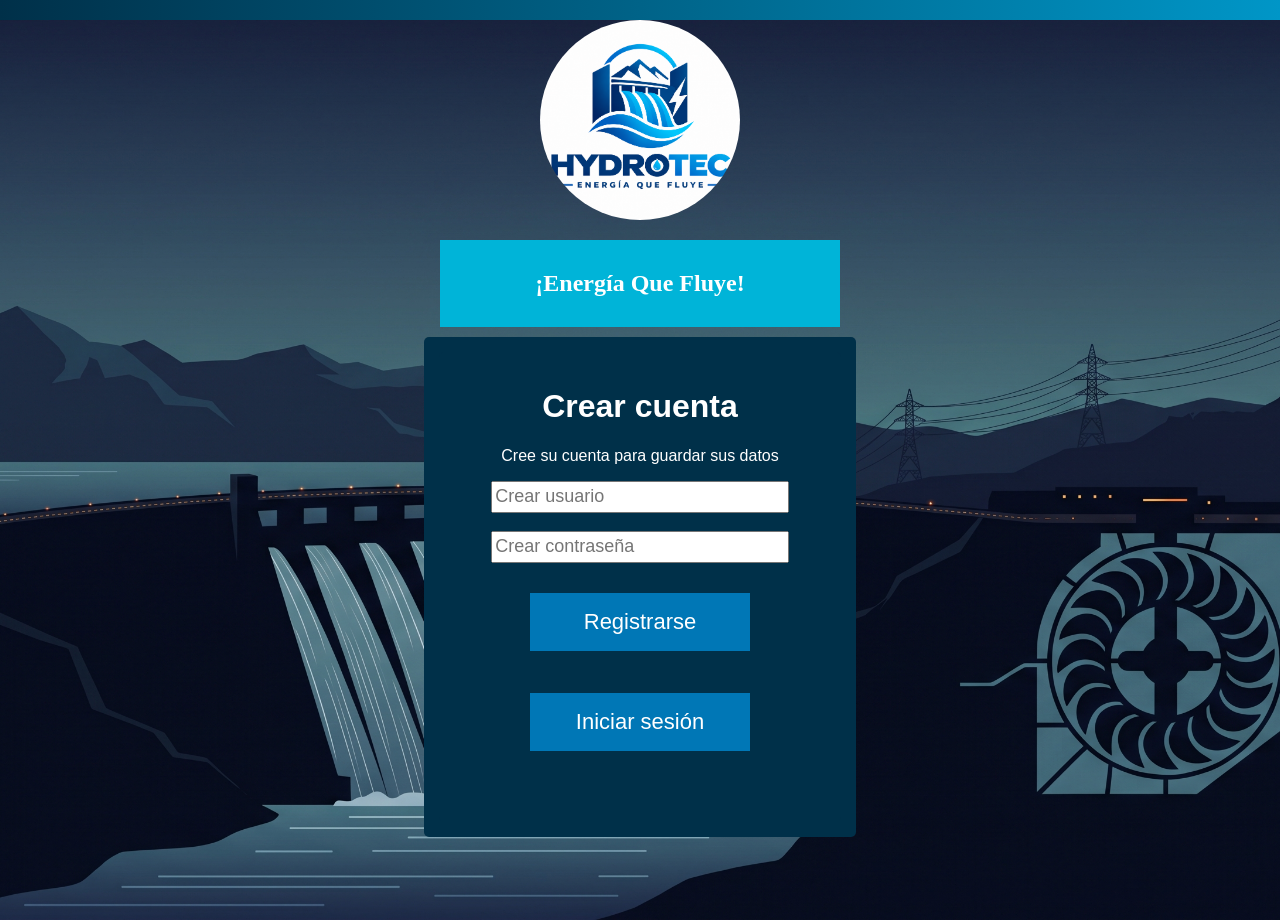
<file: index.html>
<!DOCTYPE html>
<html lang="en">

<head>
    <meta charset="UTF-8">
    <meta name="viewport" content="width=device-width, initial-scale=1.0">
    <title>Inicio De Sesión</title>
    <link rel="stylesheet" href="estilos_inicio_de_sesion.css">
    <script src="codigo.js"></script>
    <script src="https://cdn.jsdelivr.net/npm/bootstrap@5.3.0-alpha1/dist/js/bootstrap.bundle.min.js"></script>
</head>

<body>
    <div class="superprincipal">

        <img src="imagenes/logo.png" alt="Logo" width="300px" height="300px" id="imagenlogo">
        <center>
            <div class="eslogan">
                <h2>¡Energía Que Fluye!</h2>
            </div>
        </center>
        <div class="principal">
            <div id="div1" class="visible">
                <div class="primera">
                    <center>
                        <h1>Crear cuenta</h1>
                    </center>
                    <center>
                        <p>Cree su cuenta para guardar sus datos</p>
                        <input type="text" id="nuevoUsuario" placeholder="Crear usuario">
                        <br>
                        <br>
                        <input type="password" id="nuevaContrasena" placeholder="Crear contraseña">
                        <br>
                        <br>
                        <button onclick="registrar()">Registrarse</button>
                        <br>
                        <button onclick="mostrar('div2')">Iniciar sesión</button>
                        <p id="mensaje1"></p>
                    </center>
                </div>
            </div>

            <div id="div2" class="oculto">
                <div class="segundo">
                    <center>
                        <h1>Inicio de Sesión</h1>
                    </center>
                    <center>
                        <p>Ingrese su usuario y contraseña para poder continuar</p>
                        <input type="text" id="usuario" placeholder="Nombre de usuario">
                        <br>
                        <br>
                        <input type="password" id="contrasena" placeholder="Contraseña">
                        <br>
                        <br>
                        <button onclick="iniciarSesion()">Iniciar Sesión</button>
                        <br>
                        <button onclick="mostrar('div1')">Registrarse</button>
                        <p id="mensaje2"></p>
                    </center>
                </div>
            </div>
        </div>
    </div>

</body>

</html>
</file>
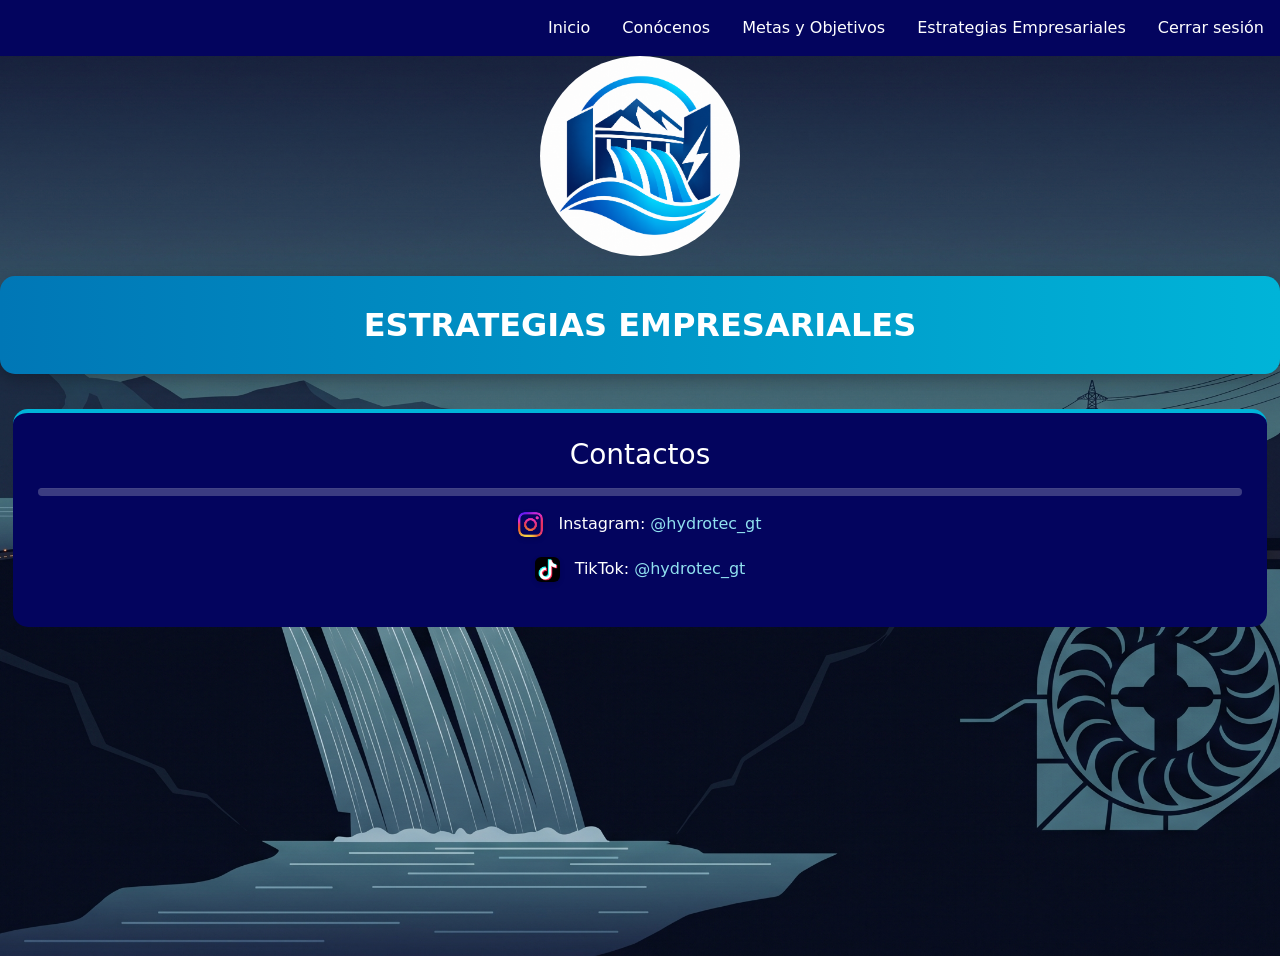
<file: estrategias.html>
<!DOCTYPE html>
<html lang="en">
<head>
    <meta charset="UTF-8">
    <meta name="viewport" content="width=device-width, initial-scale=1.0">
    <title>Estrategias Empresariales</title>
    <link rel="stylesheet" href="estilos_estrategias.css">
</head>
    <link href="https://cdn.jsdelivr.net/npm/bootstrap@5.3.8/dist/css/bootstrap.min.css" rel="stylesheet"
    integrity="sha384-sRIl4kxILFvY47J16cr9ZwB07vP4J8+LH7qKQnuqkuIAvNWLzeN8tE5YBujZqJLB" crossorigin="anonymous">

<body>
    <nav class="navbar barra">
        <ul class="nav w-100 justify-content-end">
            <li class="nav-item">
                <a class="nav-link active" aria-current="page" href="infoprincipal.html">Inicio</a>
            </li>
            <li class="nav-item">
                <a class="nav-link" href="valores.html">Conócenos</a>
            </li>
            <li class="nav-item">
                <a class="nav-link" href="metasyobjetivos.html">Metas y Objetivos</a>
            </li>
            <li class="nav-item">
                <a class="nav-link" href="estrategias.html">Estrategias Empresariales</a>
            </li>
            <li class="nav-item">
                <a class="nav-link" href="index.html">Cerrar sesión</a>
            </li>
        </ul>
    </nav>
    <div class="superprincipal">
        <img src="imagenes/logo2.png" alt="Logo de la empresa" class="logo">

        <div class="titulo">
            <h1>ESTRATEGIAS EMPRESARIALES</h1>
        </div>
    
        <div class="contactanos">
            <h2 class="contactos">Contactos</h2>
            <hr>

            <div class="insta">
                <div class="cabecera-seccion">
                    <img src="imagenes/logoinsta.png" alt="Logo de Instagram">
                    <span>Instagram:
                        <a href="https://www.instagram.com/hydrotec_gt/" target="_blank">
                            @hydrotec_gt
                        </a>
                    </span>
                </div>
            </div>

            <div class="tiktok">
                <div class="cabecera-seccion">
                    <img src="imagenes/logotiktok1.png" alt="Logo de TikTok">
                    <span>TikTok:
                        <a href="https://www.tiktok.com/@hydrotec_gt?lang=es" target="_blank">
                            @hydrotec_gt
                        </a>
                    </span>
                </div>
            </div>
    </div>
</div>
</body>
</html>
</file>
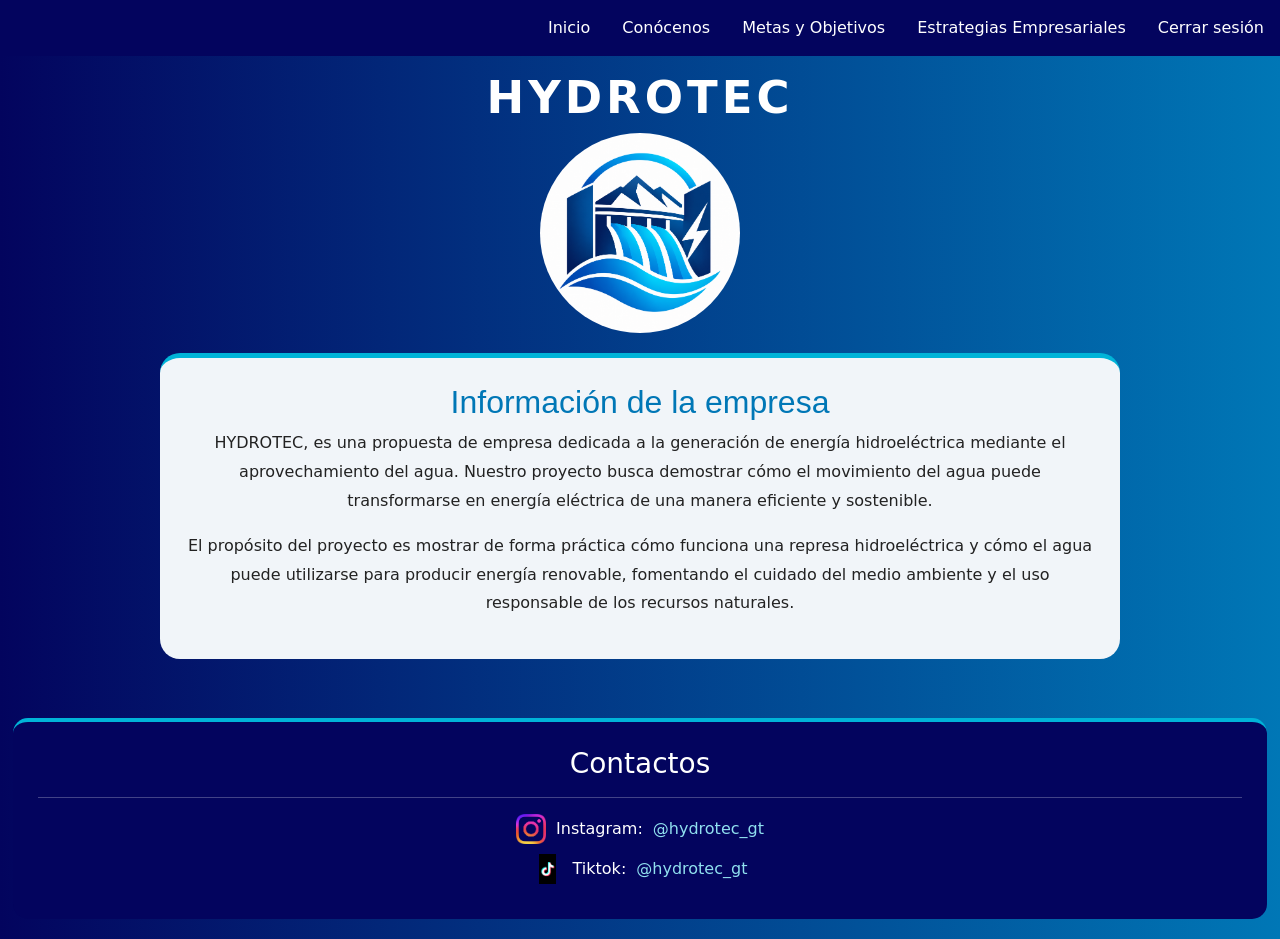
<file: infoprincipal.html>
<!DOCTYPE html>
<html lang="en">

<head>
    <meta charset="UTF-8">
    <meta name="viewport" content="width=device-width, initial-scale=1.0">
    <title>Información</title>
    <link rel="stylesheet" href="estilos_info_principal.css">
</head>
<link href="https://cdn.jsdelivr.net/npm/bootstrap@5.3.8/dist/css/bootstrap.min.css" rel="stylesheet"
    integrity="sha384-sRIl4kxILFvY47J16cr9ZwB07vP4J8+LH7qKQnuqkuIAvNWLzeN8tE5YBujZqJLB" crossorigin="anonymous">

<body>
    <nav class="navbar barra">
        <ul class="nav w-100 justify-content-end">
            <li class="nav-item">
                <a class="nav-link active" aria-current="page" href="infoprincipal.html">Inicio</a>
            </li>
            <li class="nav-item">
                <a class="nav-link" href="valores.html">Conócenos</a>
            </li>
            <li class="nav-item">
                <a class="nav-link" href="metasyobjetivos.html">Metas y Objetivos</a>
            </li>
            <li class="nav-item">
                <a class="nav-link" href="estrategias.html">Estrategias Empresariales</a>
            </li>
            <li class="nav-item">
                <a class="nav-link" href="index.html">Cerrar sesión</a>
            </li>
        </ul>
    </nav>
<div class="superprincipal"> 
    <center>
        <h1 class="titulo">HYDROTEC</h1>
        <img src="imagenes/logo2.png" alt="Logo de la empresa" class="logo">
    </center>

    <div class="informacion">
        <h2 id="info">Información de la empresa</h2>
        <p>HYDROTEC, es una propuesta de empresa dedicada a la generación de energía hidroeléctrica mediante el
            aprovechamiento
            del agua. Nuestro proyecto busca demostrar cómo el movimiento del agua puede transformarse en energía
            eléctrica
            de una manera eficiente y sostenible.
        </p>

        <p>El propósito del proyecto es mostrar de forma práctica cómo funciona una represa hidroeléctrica y cómo el
            agua puede
            utilizarse para producir energía renovable, fomentando el cuidado del medio ambiente y el uso responsable
            de los recursos naturales.</p>

    </div>
    <br>

    <div class="contactanos">
        <h2 class="contactos">Contactos</h2>
        <hr>
        <div class="insta">
            <div class="cabecera-seccion">
                <img src="imagenes/logoinsta.png" alt="Logo de Instagram">
                Instagram: <a href="https://www.instagram.com/hydrotec_gt/" target="_blank"> @hydrotec_gt</a>
            </div>
            <div class="tiktok">
                <div class="cabecera-seccion">
                    <img src="imagenes/logotiktok1.png" alt="Logo de Tiktok">
                    Tiktok: <a href="https://www.tiktok.com/@hydrotec_gt?lang=es" target="_blank">@hydrotec_gt</a>
                </div>
            </div>
            </div>
    </div>
    </div>
    <script src="https://cdn.jsdelivr.net/npm/bootstrap@5.3.8/dist/js/bootstrap.bundle.min.js"
        integrity="sha384-FKyoEForCGlyvwx9Hj09JcYn3nv7wiPVlz7YYwJrWVcXK/BmnVDxM+D2scQbITxI"
        crossorigin="anonymous"></script>
</div>
</body>
</html>
</file>
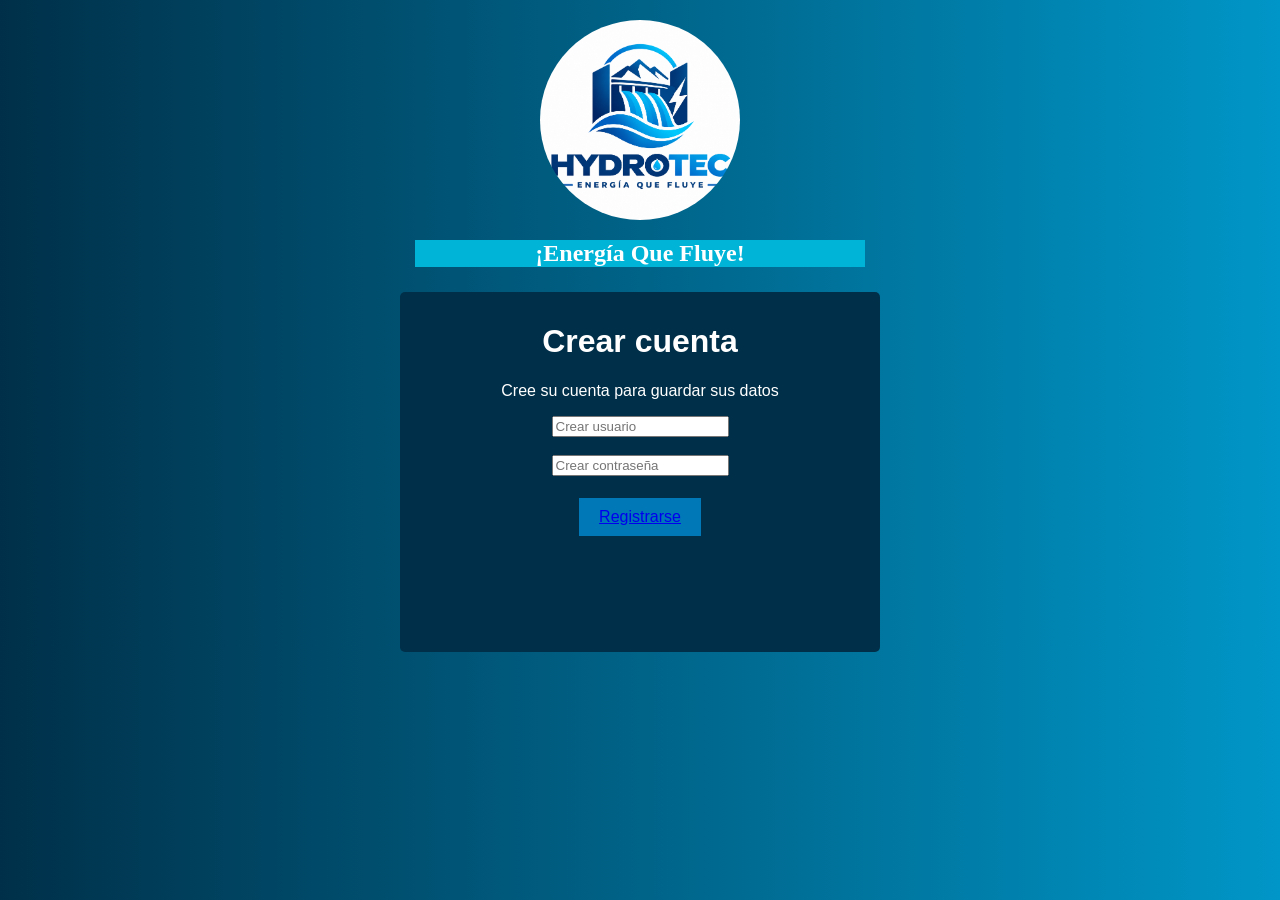
<file: inicio.html>
<!DOCTYPE html>
<html lang="en">
<head>
    <meta charset="UTF-8">
    <meta name="viewport" content="width=device-width, initial-scale=1.0">
    <title>Inicio De Sesión</title>
    <link rel="stylesheet" href="estilos.css">
    <script src="codigo.js"></script>
</head>
<body>
   <img src="imagenes/logo.png" alt="Logo" width="300px" height="300px" id="imagenlogo">
    <center><div class="eslogan">
        <h2>¡Energía Que Fluye!</h2>
    </div></center>
    <div class="principal">
        <div id="div1"class="visible">
            <div class="primera">
                <center><h1>Crear cuenta</h1></center>
                <center>
                    <p>Cree su cuenta para guardar sus datos</p>
                    <input type="text" id="nuevoUsuario" placeholder="Crear usuario">
                    <br>
                    <br>
                    <input type="password" id="nuevaContrasena" placeholder="Crear contraseña">
                    <br>
                    <br>
                    <button onclick="registrar()"><a href="#" onclick="mostrar('div2')">Registrarse</a></button>
                    <p id="mensaje1"></p>
                </center>
            </div>
        </div>
    
         <div id="div2" class="oculto">
            <div class="segundo">
                <center><h1>Inicio de Sesión</h1></center>
                <center>
                    <p>Ingrese su usuario y contraseña para poder continuar</p>
                    <input type="text" id="usuario" placeholder="Nombre de usuario">
                    <br>
                    <br>
                    <input type="password" id="contrasena" placeholder="Contraseña">
                    <br>
                    <br>
                    <button onclick="iniciarSesion()">Iniciar Sesión</button>
                    <p id="mensaje2"></p>
                </center>
            </div>
        </div>
    </div>
</body>
</html>
</file>
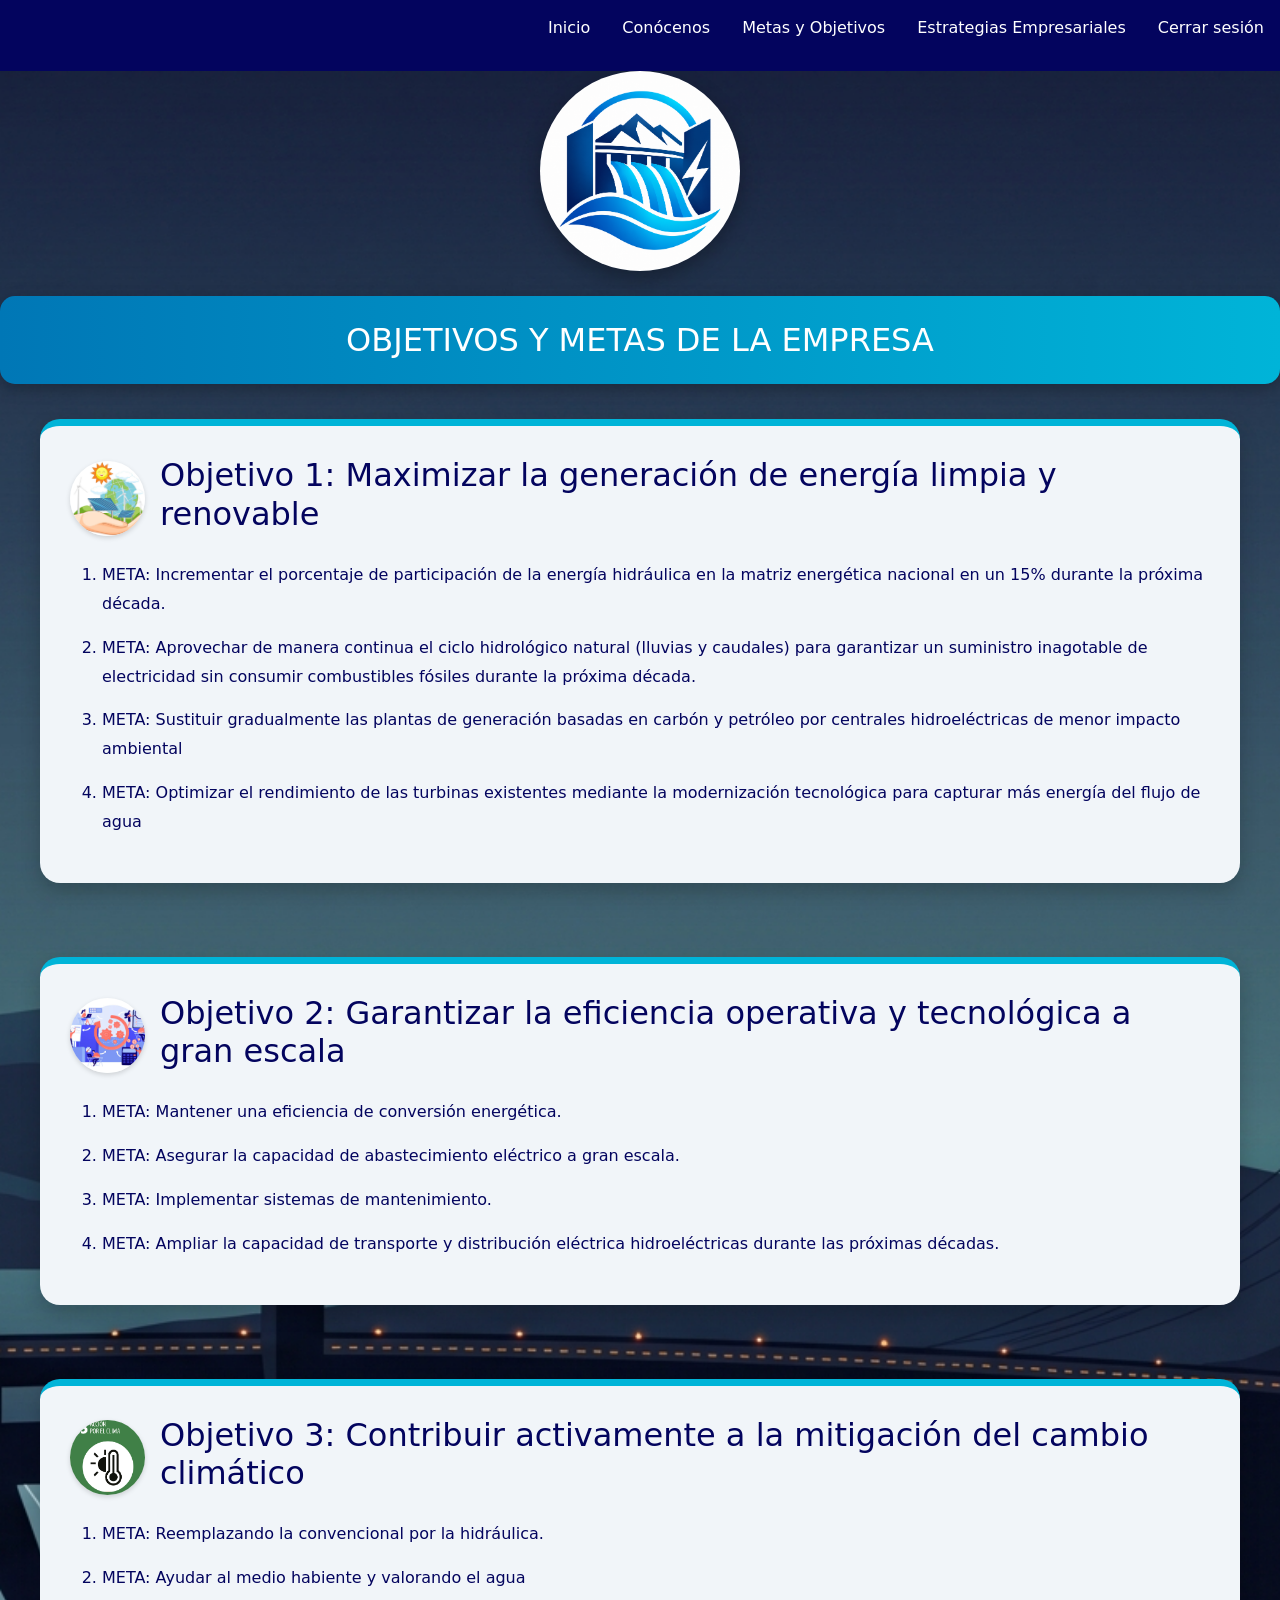
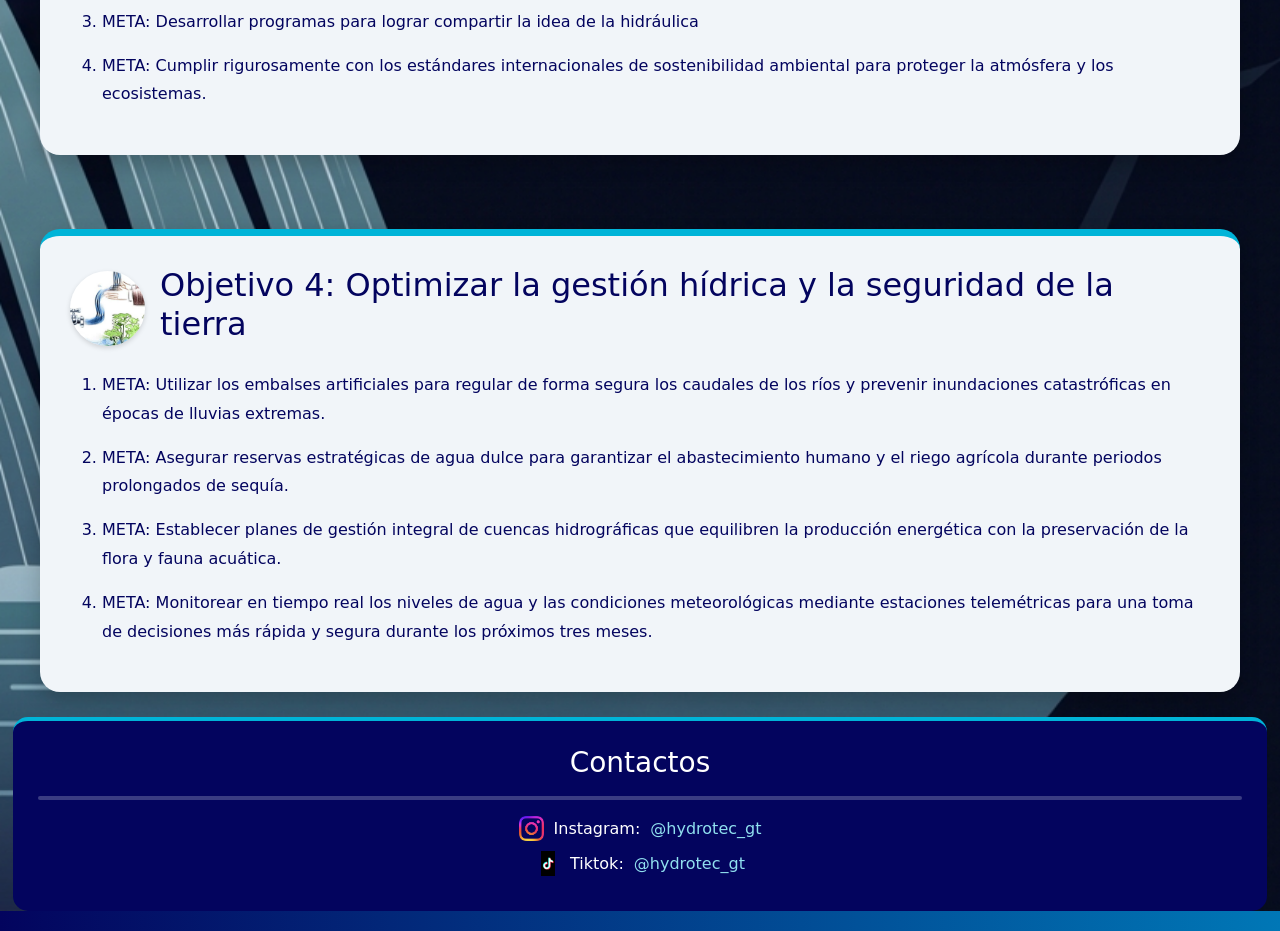
<file: metasyobjetivos.html>
<!DOCTYPE html>
<html lang="en">

<head>
    <meta charset="UTF-8">
    <meta name="viewport" content="width=device-width, initial-scale=1.0">
    <title>Metas y Objetivos</title>
    <link rel="stylesheet" href="metas_objetivos.css">
</head>
<link href="https://cdn.jsdelivr.net/npm/bootstrap@5.3.8/dist/css/bootstrap.min.css" rel="stylesheet"
    integrity="sha384-sRIl4kxILFvY47J16cr9ZwB07vP4J8+LH7qKQnuqkuIAvNWLzeN8tE5YBujZqJLB" crossorigin="anonymous">

<body>
    <nav class="navbar barra">
        <ul class="nav w-100 justify-content-end">
            <li class="nav-item">
                <a class="nav-link active" aria-current="page" href="infoprincipal.html">Inicio</a>
            </li>
            <li class="nav-item">
                <a class="nav-link" href="valores.html">Conócenos</a>
            </li>
            <li class="nav-item">
                <a class="nav-link" href="metasyobjetivos.html">Metas y Objetivos</a>
            </li>
            <li class="nav-item">
                <a class="nav-link" href="estrategias.html">Estrategias Empresariales</a>
            </li>
            <li class="nav-item">
                <a class="nav-link" href="index.html">Cerrar sesión</a>
            </li>
        </ul>
    </nav>
    <div class="superprincipal">
        <img src="imagenes/logo2.png" alt="Logo de la empresa" class="logo">
        <h1 class="ts" style="text-align: center;">
            OBJETIVOS Y METAS DE LA EMPRESA
        </h1>

        <div>
            <div>
                <div class="cuadros">
                    <div class="cabecera-seccion">
                        <img src="imagenes/objet1.avif" alt="objetivo 1">
                        <h2>Objetivo 1: Maximizar la generación de energía limpia y renovable</h2>
                    </div>
                    <ol>
                        <li>META: Incrementar el porcentaje de participación de la energía hidráulica en la matriz
                            energética nacional en un 15% durante la próxima década.</li>

                        <li>META: Aprovechar de manera continua el ciclo hidrológico natural (lluvias y caudales) para
                            garantizar un suministro inagotable de electricidad sin consumir combustibles fósiles
                            durante
                            la próxima década.</li>

                        <li>META: Sustituir gradualmente las plantas de generación basadas en carbón y petróleo por
                            centrales hidroeléctricas de menor impacto ambiental </li>

                        <li>META: Optimizar el rendimiento de las turbinas existentes mediante la modernización
                            tecnológica
                            para capturar más energía del flujo de agua </li>
                    </ol>
                </div>

                <br>

                <div class="cuadros">
                    <div class="cabecera-seccion">
                        <img src="imagenes/objet2.jpg" alt="objetivo 2">
                        <h2>Objetivo 2: Garantizar la eficiencia operativa y tecnológica a gran escala</h2>
                    </div>
                    <ol>
                        <li>META: Mantener una eficiencia de conversión energética. </li>

                        <li>META: Asegurar la capacidad de abastecimiento eléctrico a gran escala. </li>

                        <li>META: Implementar sistemas de mantenimiento. </li>

                        <li>META: Ampliar la capacidad de transporte y distribución eléctrica
                            hidroeléctricas durante las próximas décadas.</li>
                    </ol>
                </div>

                <br>

                <div class="cuadros">
                    <div class="cabecera-seccion">
                        <img src="imagenes/objet3.jpg" alt="Objetivo 3">
                        <h2>Objetivo 3: Contribuir activamente a la mitigación del cambio climático</h2>
                    </div>
                    <ol>
                        <li>META: Reemplazando la convencional por la hidráulica. </li>

                        <li>META: Ayudar al medio habiente y valorando el agua</li>

                        <li>META: Desarrollar programas para lograr compartir la idea de la hidráulica</li>

                        <li>META: Cumplir rigurosamente con los estándares internacionales de sostenibilidad ambiental
                            para
                            proteger la atmósfera y los ecosistemas.</li>
                    </ol>
                </div>

                <br>

                <div class="cuadros">
                    <div class="cabecera-seccion">
                        <img src="imagenes/objet4.png" alt="Objetivo 4">
                        <h2>Objetivo 4: Optimizar la gestión hídrica y la seguridad de la tierra</h2>
                    </div>
                    <ol>
                        <li>META: Utilizar los embalses artificiales para regular de forma segura los caudales de los
                            ríos y
                            prevenir inundaciones catastróficas en épocas de lluvias extremas.</li>

                        <li>META: Asegurar reservas estratégicas de agua dulce para garantizar el abastecimiento humano
                            y el
                            riego agrícola durante periodos prolongados de sequía.</li>

                        <li>META: Establecer planes de gestión integral de cuencas hidrográficas que equilibren la
                            producción energética con la preservación de la flora y fauna acuática.</li>

                        <li>META: Monitorear en tiempo real los niveles de agua y las condiciones meteorológicas
                            mediante
                            estaciones telemétricas para una toma de decisiones más rápida y segura durante los próximos
                            tres meses.</li>
                    </ol>
                </div>
            </div>


        </div>
        <div class="contactanos">
            <h2 class="contactos">Contactos</h2>
            <hr>
            <div class="insta">
                <div class="cabecera-seccion">
                    <img src="imagenes/logoinsta.png" alt="Logo de Instagram">
                    Instagram: <a href="https://www.instagram.com/hydrotec_gt/" target="_blank"> @hydrotec_gt</a>
                </div>
                <div class="tiktok">
                    <div class="cabecera-seccion">
                        <img src="imagenes/logotiktok1.png" alt="Logo de Tiktok">
                        Tiktok: <a href="https://www.tiktok.com/@hydrotec_gt?lang=es" target="_blank">@hydrotec_gt</a>

                    </div>
                </div>


                <script src="https://cdn.jsdelivr.net/npm/bootstrap@5.3.8/dist/js/bootstrap.bundle.min.js"
                    integrity="sha384-FKyoEForCGlyvwx9Hj09JcYn3nv7wiPVlz7YYwJrWVcXK/BmnVDxM+D2scQbITxI"
                    crossorigin="anonymous"></script>
            </div>
</body>

</html>
</file>
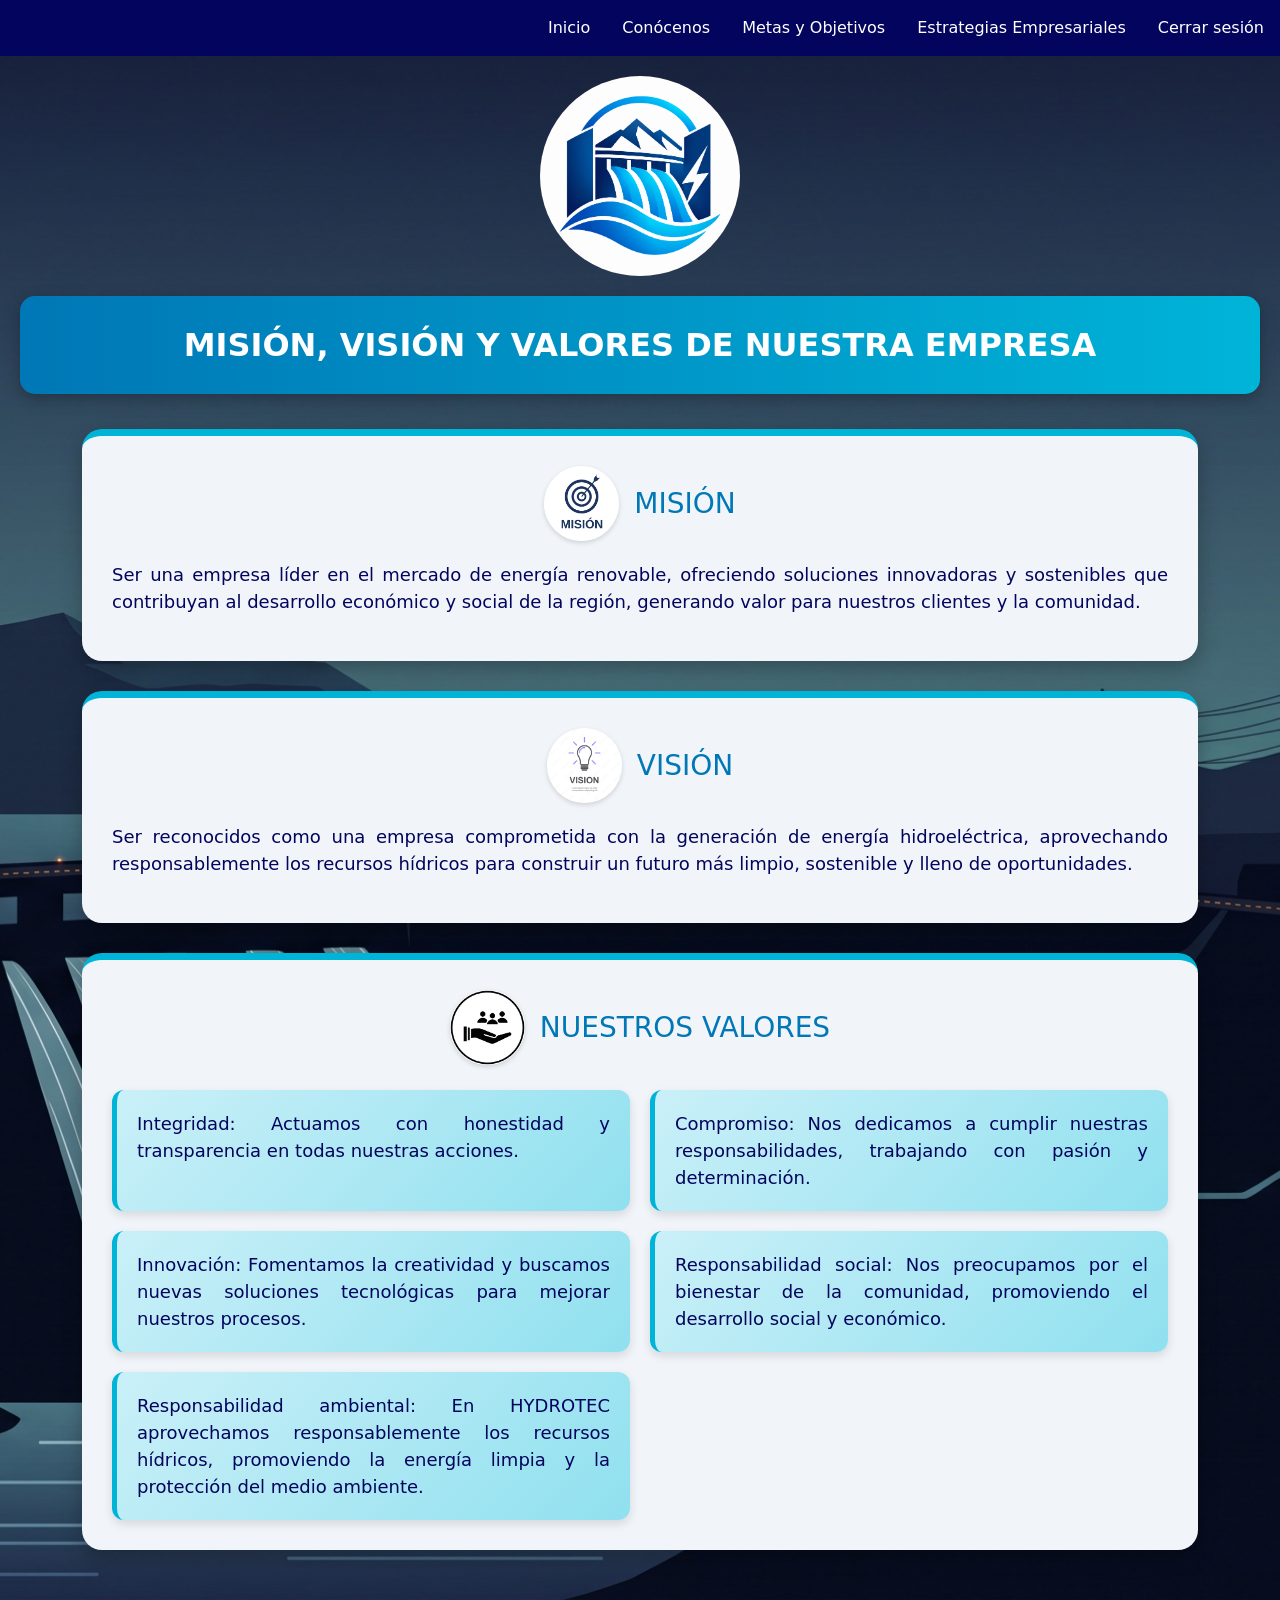
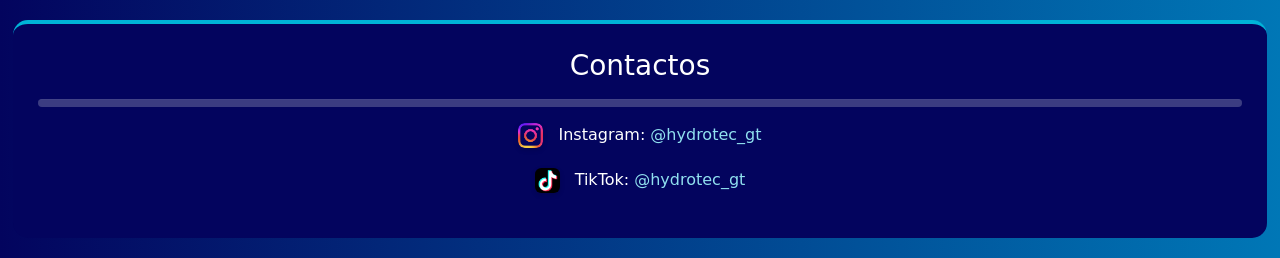
<file: valores.html>
<!DOCTYPE html>
<html lang="es">

<head>
    <meta charset="UTF-8">
    <meta name="viewport" content="width=device-width, initial-scale=1.0">
    <title>Misión, Visión y Valores</title>
    <link rel="stylesheet" href="estilos_valores.css">
</head>
<link href="https://cdn.jsdelivr.net/npm/bootstrap@5.3.8/dist/css/bootstrap.min.css" rel="stylesheet"
    integrity="sha384-sRIl4kxILFvY47J16cr9ZwB07vP4J8+LH7qKQnuqkuIAvNWLzeN8tE5YBujZqJLB" crossorigin="anonymous">

<body>
    <nav class="navbar barra">
        <ul class="nav w-100 justify-content-end">
            <li class="nav-item">
                <a class="nav-link active" aria-current="page" href="infoprincipal.html">Inicio</a>
            </li>
            <li class="nav-item">
                <a class="nav-link" href="valores.html">Conócenos</a>
            </li>
            <li class="nav-item">
                <a class="nav-link" href="metasyobjetivos.html">Metas y Objetivos</a>
            </li>
            <li class="nav-item">
                <a class="nav-link" href="estrategias.html">Estrategias Empresariales</a>
            </li>
            <li class="nav-item">
                <a class="nav-link" href="index.html">Cerrar sesión</a>
            </li>
        </ul>
    </nav>

    <div class="superprincipal">
        <div class="contenedor">

            <img src="imagenes/logo2.png" alt="Logo de la empresa" class="logo">

            <div class="titulo">
                <h1>MISIÓN, VISIÓN Y VALORES DE NUESTRA EMPRESA</h1>
            </div>

            <div class="mision">
                <div class="cabecera-seccion">
                    <img src="imagenes/mision.jpg" alt="Misión de la empresa">
                    <h2>MISIÓN</h2>
                </div>

                <p>
                    Ser una empresa líder en el mercado de energía renovable,
                    ofreciendo soluciones innovadoras y sostenibles que
                    contribuyan al desarrollo económico y social de la región,
                    generando valor para nuestros clientes y la comunidad.
                </p>
            </div>

            <div class="vision">
                <div class="cabecera-seccion">
                    <img src="imagenes/vision.jpg" alt="Visión de la empresa">
                    <h2>VISIÓN</h2>
                </div>

                <p>
                    Ser reconocidos como una empresa comprometida con la
                    generación de energía hidroeléctrica, aprovechando
                    responsablemente los recursos hídricos para construir
                    un futuro más limpio, sostenible y lleno de oportunidades.
                </p>
            </div>

            <div class="valores">
                <div class="cabecera-seccion">
                    <img src="imagenes/valores.jpg" alt="Valores de HYDROTEC">
                    <h2>NUESTROS VALORES</h2>
                </div>

                <div class="lista-valores">

                    <div class="parrafo3">
                        <p>
                            Integridad: Actuamos con honestidad
                            y transparencia en todas nuestras acciones.
                        </p>
                    </div>

                    <div class="parrafo4">
                        <p>
                            Compromiso: Nos dedicamos a cumplir
                            nuestras responsabilidades, trabajando con pasión
                            y determinación.
                        </p>
                    </div>

                    <div class="parrafo5">
                        <p>
                            Innovación: Fomentamos la creatividad
                            y buscamos nuevas soluciones tecnológicas para mejorar
                            nuestros procesos.
                        </p>
                    </div>

                    <div class="parrafo6">
                        <p>
                            Responsabilidad social: Nos preocupamos
                            por el bienestar de la comunidad, promoviendo el
                            desarrollo social y económico.
                        </p>
                    </div>

                    <div class="parrafo7">
                        <p>
                            Responsabilidad ambiental: En HYDROTEC
                            aprovechamos responsablemente los recursos hídricos,
                            promoviendo la energía limpia y la protección del
                            medio ambiente.
                        </p>
                    </div>

                </div>
            </div>

        </div>
    </div>

    <div class="contactanos">
        <h2 class="contactos">Contactos</h2>
        <hr>

        <div class="insta">
            <div class="cabecera-seccion">
                <img src="imagenes/logoinsta.png" alt="Logo de Instagram">
                <span>Instagram:
                    <a href="https://www.instagram.com/hydrotec_gt/" target="_blank">
                        @hydrotec_gt
                    </a>
                </span>
            </div>
        </div>

        <div class="tiktok">
            <div class="cabecera-seccion">
                <img src="imagenes/logotiktok1.png" alt="Logo de TikTok">
                <span>TikTok:
                    <a href="https://www.tiktok.com/@hydrotec_gt?lang=es" target="_blank">
                        @hydrotec_gt
                    </a>
                </span>
            </div>
        </div>
    </div>

    <script src="https://cdn.jsdelivr.net/npm/bootstrap@5.3.8/dist/js/bootstrap.bundle.min.js"></script>

</body>
</html>
</file>
<file: estilos_inicio_de_sesion.css>
body {
    background: linear-gradient(to right, #003049, #0096c7);
    margin: 0;
}

.principal {
    display: flex;
    width: 90%;
    max-width: 480px;
    height: auto;
    margin: 0 auto;
    border-radius: 40px;
    box-sizing: border-box;
}

.primera,
.segundo {
    width: 100%;
    min-height: 470px;
    height: auto;
    background-color: #003049;
    margin: 0 auto;
    padding: 15px;
    border-radius: 5px;
    box-sizing: border-box;
}

button {
    background-color: #0077b6;
    color: white;
    border: none;
    width: 220px;
    height: 58px;
    text-align: center;
    text-decoration: none;
    display: block;
    font-size: 22px;
    margin: 12px auto;
    cursor: pointer;
    box-sizing: border-box;
}

button:hover {
    background-color: #0096c7;
}

#imagenlogo {
    width: 200px;
    height: 200px;
    margin: 20px auto;
    border-radius: 50%;
    display: block;
    object-fit: cover;
}

h1 {
    text-align: center;
    color: white;
    font-family: Arial, Helvetica, sans-serif;
}

p {
    text-align: center;
    color: white;
    font-family: Arial, Helvetica, sans-serif;
}

#mensaje1,
#mensaje2 {
    color: red;
    font-size: 20px;
    text-align: center;
    width: 100%;
    min-height: 30px;
    margin: 15px auto 5px;
    padding: 5px;
    box-sizing: border-box;
    overflow-wrap: break-word;
}

.oculto {
    display: none;
    width: 90%;
    max-width: 480px;
    height: auto;
    background-color: #003049;
    margin: 10px auto;
    border-radius: 5px;
    box-sizing: border-box;
}

.visible {
    display: flex;
    width: 90%;
    max-width: 480px;
    min-height: 500px;
    height: auto;
    background-color: #003049;
    margin: 10px auto;
    border-radius: 5px;
    box-sizing: border-box;
    padding: 15px;
}

.eslogan {
    background-color: #00b4d8;
    color: white;
    width: 90%;
    max-width: 400px;
    margin: 0 auto;
    text-align: center;
    padding: 10px;
    box-sizing: border-box;
}

.superprincipal {
    background-image: url('imagenes/fondo3.jpg');
    background-repeat: no-repeat;
    background-position: center;
    background-size: cover;
    width: 100%;
    min-height: 100vh;
}

input {
    width: 80%;
    max-width: 300px;
    height: 32px;
    font-size: 18px;
    box-sizing: border-box;
}

@media (max-width: 480px) {
    .principal,
    .visible,
    .oculto {
        width: 95%;
    }

    .primera,
    .segundo {
        padding: 10px;
    }

    button {
        width: 220px;
        max-width: 90%;
    }

    .eslogan {
        width: 100%;
    }

    h1 {
        font-size: 30px;
    }
}

@media (min-width: 600px) and (max-width: 900px) {
    .principal,
    .visible,
    .oculto {
        width: 90%;
    }
}

@media (min-width: 901px) {
    .principal,
    .visible,
    .oculto {
        max-width: 480px;
    }
}
</file>
<file: estilos_estrategias.css>
* {
    box-sizing: border-box;
}

body {
    margin: 0;
    padding: 0;
    font-family: 'Segoe UI', Arial, sans-serif;
    color: #03045E;
    background: linear-gradient(to right, #03045E, #0077B6);
}

.logo {
    display: block;
    margin: 0 auto 20px;
    width: 200px;
    height: 200px;
    border-radius: 50%;
    object-fit: cover;
}
.barra {
    width: 100%;
    background-color: #03045E;
    padding: 12px 25px;
    margin: 0;
    gap: 0px;
}

.barra .nav-link {
    color: white;
    transition: 0.3s;
}

.barra .nav-link:hover {
    color: #00B4D8;
}
.barra .container-fluid {
    display: flex;
    justify-content: flex-end;
}

.barra .navbar-collapse {
    display: flex !important;
    justify-content: flex-end;
}

.barra .navbar-nav {
    display: flex;
    flex-direction: row;
    justify-content: flex-end;
    align-items: center;
    gap: 10px;
    margin-left: auto;
}
.cabecera-seccion {
    display: flex;
    align-items: center;
    justify-content: center;
    gap: 15px;
    margin-bottom: 20px;
}
.titulo {
    background: linear-gradient(to right, #0077B6, #00B4D8);
    color: white;
    text-align: center;
    padding: 30px 15px;
    margin: 20px 0 35px;
    border-radius: 15px;
    box-shadow: 0 5px 15px rgba(0, 0, 0, 0.25);
}

.titulo h1 {
    font-size: 32px;
    margin: 0;
    font-weight: bold;
}
.logo {
    display: block;
    margin: 0 auto 20px;
    width: 200px;
    height: 200px;
    border-radius: 50%;
    object-fit: cover;
}
.contactanos {
    background-color: #03045E;
    color: white;
    width: 98%;
    margin: 20px auto;
    padding: 25px;
    border-radius: 15px;
    text-align: center;
    border-top: 4px solid #00B4D8;
}

.contactos {
    font-size: 28px;
    margin-bottom: 15px;
}

.contactanos .cabecera-seccion {
    color: white;
}

.contactanos a {
    color: #90E0EF;
    text-decoration: none;
}

.contactanos a:hover {
    color: #00B4D8;
}

hr {
    background-color: #e0e4e9;
    height: 8px;
    border: none;
    border-radius: 4px;
}

.superprincipal {
    background-image: url('imagenes/fondo3.jpg');
    background-repeat: no-repeat;
    background-position: center;
    background-size: cover;
    width: 100%;
    min-height: 100vh;
}

.insta img,
.tiktok img {
    display: block;
    width: 25px;
    height: 25px;
    object-fit: cover;
    margin: 0;
    border-radius: 25%;
    box-shadow: 0 2px 5px rgba(0, 0, 0, 0.15);
}
@media (max-width: 350px) {
    .barra .nav-link,
    .barra .nav-link.active {
        font-size: 9px;
        padding: 8px 2px;
    }

    .titulo h1 {
        font-size: 20px;
    }
     .barra {
        padding: 10px 15px;
    }
}
@media (max-width: 768px) {
    .contenedor {
        padding: 10px;
    }

    .logo {
        width: 130px;
        height: 130px;
    }

    .titulo h1 {
        font-size: 23px;
    }
}
</file>
<file: estilos_info_principal.css>
* {
    box-sizing: border-box;
}

body {
    margin: 0;
    padding: 0;
    background: linear-gradient(to right, #03045E, #0077B6);
    font-family: Arial, sans-serif;
}

.barra {
    width: 100%;
    background-color: #03045E;
    padding: 12px 25px;
    margin: 0;
    gap: 0px;
}

.barra .nav-link {
    color: white;
    transition: 0.3s;
}

.barra .nav-link:hover {
    color: #00B4D8;
}
.barra .container-fluid {
    display: flex;
    justify-content: flex-end;
}

.barra .navbar-collapse {
    display: flex !important;
    justify-content: flex-end;
}

.barra .navbar-nav {
    display: flex;
    flex-direction: row;
    justify-content: flex-end;
    align-items: center;
    gap: 10px;
    margin-left: auto;
}


.encabezado {
    padding: 25px 10px;
}

.titulo {
    color: white;
    font-size: 45px;
    font-weight: bold;
    letter-spacing: 4px;
    margin-top: 15px;
}
.logo {
    display: block;
    margin: 0 auto 20px;
    width: 200px;
    height: 200px;
    border-radius: 50%;
}


.informacion {
    background-color: #F1F5F9;
    color: #023E8A;
    width: 75%;
    margin: 20px auto;
    padding: 25px;
    border-radius: 20px;
    border-top: 5px solid #00B4D8;
}

.informacion {
    text-align: center;
    color: #222;
    margin-bottom: 15px;
}

.informacion {
    line-height: 1.8;
    font-size: 16px;
}

#info{
    color: #0077B6;
    font-family: Arial, sans-serif;
}
.contactanos {
    background-color: #03045E;
    color: white;
    width: 98%;
    margin: 20px auto;
    padding: 25px;
    border-radius: 15px;
    text-align: center;
    border-top: 4px solid #00B4D8;
}

.contactos {
    font-size: 28px;
    margin-bottom: 15px;
}

.insta p {
    color: #90E0EF;
    font-size: 17px;
}

.contactanos .cabecera-seccion {
    display: flex;
    justify-content: center;
    align-items: center;
    gap: 10px;
    margin: 10px 0;
}

.contactanos img {
    width: 30px;
    height: 30px;
    object-fit: contain;
    margin: 0;
}

.contactanos .insta,
.contactanos .tiktok {
    font-size: 16px;
}

.contactanos a {
    color: #90E0EF;
    text-decoration: none;
}

.contactanos a:hover {
    color: #00B4D8;
}



@media (max-width: 768px) {

    .titulo {
        font-size: 35px;
    }

    .informacion {
        width: 94%;
        padding: 20px;
    }

    .informacion h2 {
        font-size: 24px;
    }

    .informacion p {
        font-size: 15px;
    }

    .contactanos {
        width: 94%;
    }

}


@media (max-width: 480px) {

    .barra {
        padding: 10px 15px;
    }

    .titulo {
        font-size: 28px;
        letter-spacing: 2px;
    }

    .informacion {
        width: 92%;
        padding: 16px;
    }

    .informacion h2 {
        font-size: 21px;
    }

    .informacion p {
        font-size: 14px;
        line-height: 1.6;
    }

    .contactanos {
        width: 92%;
        padding: 18px;
    }

    .contactos {
        font-size: 23px;
    }

}
</file>
<file: estilos.css>
body{
    background: linear-gradient(to right, #003049, #0096c7);
}
.principal{
    display: flex;
    width: 480px;
    height: 350px;
    margin-top: 150px;
    border-radius: 40px;
    margin: 0 auto;
}
.primera{
    width: 480px;
    height: 350px;
    background-color: #003049;
    margin: 0 auto;
    margin-top: 10px;
    border-radius: 5px;
}
.segundo{
    width: 480px;
    height: 350px;
    background-color: #003049;
    margin: 0 auto;
    margin-top: 10px;
    border-radius: 5px;
}
button{
    background-color: #0077b6;
    color: white;
    border: none;
    padding: 10px 20px;
    text-align: center;
    text-decoration: none;
    display: inline-block;
    font-size: 16px;
    margin: 4px 2px;
    cursor: pointer;
}
#imagenlogo{
    width: 200px;
    height: 200px;
    margin: auto;
    margin-top: 20px;
    border-radius: 50%;
    display: block;
}
h1{
    text-align: center;
    color: white;
    font-family: Arial, Helvetica, sans-serif;
}
p{
    text-align: center;
    color: white;
    font-family: Arial, Helvetica, sans-serif;
}
.oculto{
    display: none;
    width: 480px;
    height: 350px;
    background-color: #003049;
    margin: 0 auto;
    margin-top: 5px;
    border-radius: 5px;
    
}
.visible{
    display: flex;
    width: 480px;
    height: 350px;
    background-color: #003049;
    margin: 0 auto;
    margin-top: 5px;
    border-radius: 5px;
}
.eslogan{
    background-color: #00b4d8;
    color: white;
    width: 450px;
}
.superprincipal{
    background-image: url('imagenes/fondo3.jpg'); 
    background-repeat: no-repeat; 
    background-position: center; 
    /* Ajusta la imagen para que cubra todo el espacio sin deformarse */
    background-size: cover; 
    width: 101%;
    height: 100vh; 
}
@media (max-width: 599px) {
    .primera, .segundo {
        width: 100%;
        max-width: 100%;
        height: auto;
        padding: 15px;
        margin: 10px auto;
        box-sizing: border-box;
    }
}

@media (min-width: 300px) and (max-width: 414px) {
    .primera, .segundo, .principal,.eslogan{
        width: 90%;  
        height: auto;
        padding: 10px;
    }
}

@media (min-width: 414px) and (max-width: 599px) {
    .primera, .segundo, .principal,.eslogan{
        width: 90%;  
        height: auto;
        padding: 20px;
    }
}

@media (min-width: 600px) and (max-width: 900px) {
    .primera, .segundo,.principal,.eslogan {
        width: 90%;  
        height: auto;
        padding: 20px;
    }
}

@media (min-width: 901px) and (max-width: 1200px) {
    .primera, .segundo,.principal,.eslogan {
        width: 80%;  
        height: auto;
        padding: 25px;
    }
}
</file>
<file: metas_objetivos.css>
* {
    box-sizing: border-box;
}

body {
    margin: 0;
    padding: 0;
    font-family: 'Segoe UI', Arial, sans-serif;
    color: #03045E;
    background: linear-gradient(to right, #03045E, #0077B6);
}

.logo {
    display: block;
    margin: 0 auto 20px;
    width: 200px;
    height: 200px;
    border-radius: 50%;
    object-fit: cover;
}


.barra {
    width: 100%;
    background-color: #03045E;
    padding: 12px 25px;
    margin: 0;
    gap: 0px;
}

.barra .nav-link {
    color: white;
    transition: 0.3s;
}

.barra .nav-link:hover {
    color: #00B4D8;
}
.barra .container-fluid {
    display: flex;
    justify-content: flex-end;
}

.barra .navbar-collapse {
    display: flex !important;
    justify-content: flex-end;
}

.barra .navbar-nav {
    display: flex;
    flex-direction: row;
    justify-content: flex-end;
    align-items: center;
    gap: 10px;
    margin-left: auto;
}

.ts {
    background: linear-gradient(to right, #0077B6, #00B4D8);
    color: white;
    text-align: center;
    padding: 25px;
    margin: 25px 0 35px;
    border-radius: 15px;
    font-size: 32px;
    box-shadow: 0 5px 15px rgba(0, 0, 0, 0.25);
}

.cuadros {
    max-width: 1200px;
    margin: 25px auto;
    padding: 30px;
    background: #F1F5F9;
    color: #03045E;
    border-top: 7px solid #00B4D8;
    border-radius: 20px;
    box-shadow: 0 8px 20px rgba(0, 0, 0, 0.2);
    transition: 0.3s;
}

.cuadros:hover {
    transform: translateY(-4px);
}

h2 {
    color: #0077B6;
    font-size: 25px;
    margin-bottom: 20px;
}

ol {
    padding-left: 30px;
    line-height: 1.8;
}

li {
    margin-bottom: 15px;
}

img {
    display: block;
    max-width: 100%;
    height: auto;
    margin: 35px auto;
    border-radius: 18px;
    box-shadow: 0 8px 20px rgba(0, 0, 0, 0.3);
}

.cuadros .cabecera-seccion {
    display: flex;
    align-items: center;
    justify-content: center;
    gap: 15px;
    margin-bottom: 20px;
}

.cuadros .cabecera-seccion img {
    display: block;
    width: 75px;
    min-width: 75px;
    height: 75px;
    object-fit: cover;
    margin: 0;
    border-radius: 50%;
    box-shadow: 0 2px 5px rgba(0, 0, 0, 0.15);
}

.contactanos {
    background-color: #03045E;
    color: white;
    width: 98%;
    margin: 20px auto;
    padding: 25px;
    border-radius: 15px;
    text-align: center;
    border-top: 4px solid #00B4D8;
}

.contactos {
    color: white;
    font-size: 28px;
    margin-bottom: 15px;
}

.contactanos hr {
    background-color: #e0e4e9;
    height: 4px;
    border: none;
    border-radius: 4px;
}

.contactanos .cabecera-seccion {
    display: flex;
    justify-content: center;
    align-items: center;
    gap: 10px;
    margin: 10px 0;
    font-size: 16px;
}

.contactanos .cabecera-seccion img {
    display: block;
    width: 25px !important;
    min-width: 25px;
    max-width: 25px;
    height: 25px !important;
    margin: 0 !important;
    padding: 0;
    object-fit: contain;
    border-radius: 5px;
    box-shadow: none;
}

.contactanos a {
    color: #90E0EF;
    text-decoration: none;
}

.contactanos a:hover {
    color: #00B4D8;
}

.superprincipal {
    background-image: url('imagenes/fondo3.jpg');
    background-repeat: no-repeat;
    background-position: center;
    background-size: cover;
    width: 100%;
    min-height: 100vh;
}

@media (max-width: 768px) {
    .ts {
        font-size: 23px;
        padding: 20px 12px;
    }

    .cuadros {
        margin: 20px 12px;
        padding: 20px;
    }

    .cuadros .cabecera-seccion {
        flex-direction: column;
        text-align: center;
    }

    h2 {
        font-size: 20px;
    }

    .contactanos {
        width: 94%;
    }

    .barra .nav-link {
        font-size: 16px;
    }
}

@media (max-width: 480px) {
    .logo {
        width: 150px;
        height: 150px;
    }

    .ts {
        font-size: 21px;
    }

    .contactanos {
        padding: 18px;
    }

    .contactanos .cabecera-seccion {
        font-size: 14px;
        gap: 8px;
    }
}
@media (max-width: 991px) {
    .barra .navbar-collapse {
        width: 100%;
        padding-top: 10px;
    }

    .barra .navbar-nav {
        align-items: flex-end;
        gap: 0;
    }

    .barra .nav-link {
        text-align: right;
        padding: 10px 15px;
    }
}
</file>
<file: estilos_valores.css>
* {
    box-sizing: border-box;
}

body {
    margin: 0;
    padding: 0;
    font-family: 'Segoe UI', Arial, sans-serif;
    color: #03045E;
    background: linear-gradient(to right, #03045E, #0077B6);
}

.logo {
    display: block;
    margin: 0 auto 20px;
    width: 200px;
    height: 200px;
    border-radius: 50%;
    object-fit: cover;
}
.barra {
    width: 100%;
    background-color: #03045E;
    padding: 12px 25px;
    margin: 0;
    gap: 0px;
}

.barra .nav-link {
    color: white;
    transition: 0.3s;
}

.barra .nav-link:hover {
    color: #00B4D8;
}
.barra .container-fluid {
    display: flex;
    justify-content: flex-end;
}

.barra .navbar-collapse {
    display: flex !important;
    justify-content: flex-end;
}

.barra .navbar-nav {
    display: flex;
    flex-direction: row;
    justify-content: flex-end;
    align-items: center;
    gap: 10px;
    margin-left: auto;
}

.contenedor {
    width: 100%;
    padding: 20px;
}

.titulo {
    background: linear-gradient(to right, #0077B6, #00B4D8);
    color: white;
    text-align: center;
    padding: 30px 15px;
    margin: 20px 0 35px;
    border-radius: 15px;
    box-shadow: 0 5px 15px rgba(0, 0, 0, 0.25);
}

.titulo h1 {
    font-size: 32px;
    margin: 0;
    font-weight: bold;
}

.mision,
.vision,
.valores {
    width: 90%;
    max-width: 1200px;
    margin: 30px auto;
    padding: 30px;
    background: #F1F5F9;
    color: #03045E;
    border-top: 7px solid #00B4D8;
    border-radius: 20px;
    box-shadow: 0 8px 20px rgba(0, 0, 0, 0.25);
}

.cabecera-seccion {
    display: flex;
    align-items: center;
    justify-content: center;
    gap: 15px;
    margin-bottom: 20px;
}

.mision h2,
.vision h2,
.valores h2 {
    margin: 0;
    color: #0077B6;
    font-size: 28px;
}

.mision p,
.vision p,
.valores p {
    font-size: 18px;
    text-align: justify;
}

.mision img,
.vision img,
.valores img {
    display: block;
    width: 75px;
    height: 75px;
    margin: 0;
    border-radius: 50%;
    object-fit: cover;
    box-shadow: 0 2px 5px rgba(0, 0, 0, 0.15);
}

.lista-valores {
    display: grid;
    grid-template-columns: repeat(2, 1fr);
    gap: 20px;
    margin-top: 25px;
}

.parrafo3,
.parrafo4,
.parrafo5,
.parrafo6,
.parrafo7 {
    background: linear-gradient(135deg, #CAF0F8, #90E0EF);
    padding: 20px;
    border-radius: 12px;
    border-left: 5px solid #00B4D8;
    box-shadow: 0 4px 10px rgba(0, 0, 0, 0.12);
}

.parrafo3 p,
.parrafo4 p,
.parrafo5 p,
.parrafo6 p,
.parrafo7 p {
    margin: 0;
}

.contactanos {
    background-color: #03045E;
    color: white;
    width: 98%;
    margin: 20px auto;
    padding: 25px;
    border-radius: 15px;
    text-align: center;
    border-top: 4px solid #00B4D8;
}

.contactos {
    font-size: 28px;
    margin-bottom: 15px;
}

.contactanos .cabecera-seccion {
    color: white;
}

.contactanos a {
    color: #90E0EF;
    text-decoration: none;
}

.contactanos a:hover {
    color: #00B4D8;
}

hr {
    background-color: #e0e4e9;
    height: 8px;
    border: none;
    border-radius: 4px;
}

.superprincipal {
    background-image: url('imagenes/fondo3.jpg');
    background-repeat: no-repeat;
    background-position: center;
    background-size: cover;
    width: 100%;
    min-height: 100vh;
}

.insta img,
.tiktok img {
    display: block;
    width: 25px;
    height: 25px;
    object-fit: cover;
    margin: 0;
    border-radius: 25%;
    box-shadow: 0 2px 5px rgba(0, 0, 0, 0.15);
}

@media (max-width: 768px) {
    .contenedor {
        padding: 10px;
    }

    .logo {
        width: 130px;
        height: 130px;
    }

    .titulo h1 {
        font-size: 23px;
    }

    .mision,
    .vision,
    .valores {
        width: 95%;
        padding: 20px;
    }

    .mision h2,
    .vision h2,
    .valores h2 {
        font-size: 22px;
    }

    .lista-valores {
        grid-template-columns: 1fr;
    }

    .parrafo7 {
        grid-column: span 1;
    }

    .mision p,
    .vision p,
    .valores p {
        font-size: 16px;
    }
    
    .barra {
        padding: 10px 15px;
    }
}

@media (max-width: 350px) {
    .barra .nav-link,
    .barra .nav-link.active {
        font-size: 9px;
        padding: 8px 2px;
    }

    .titulo h1 {
        font-size: 20px;
    }
}
</file>
